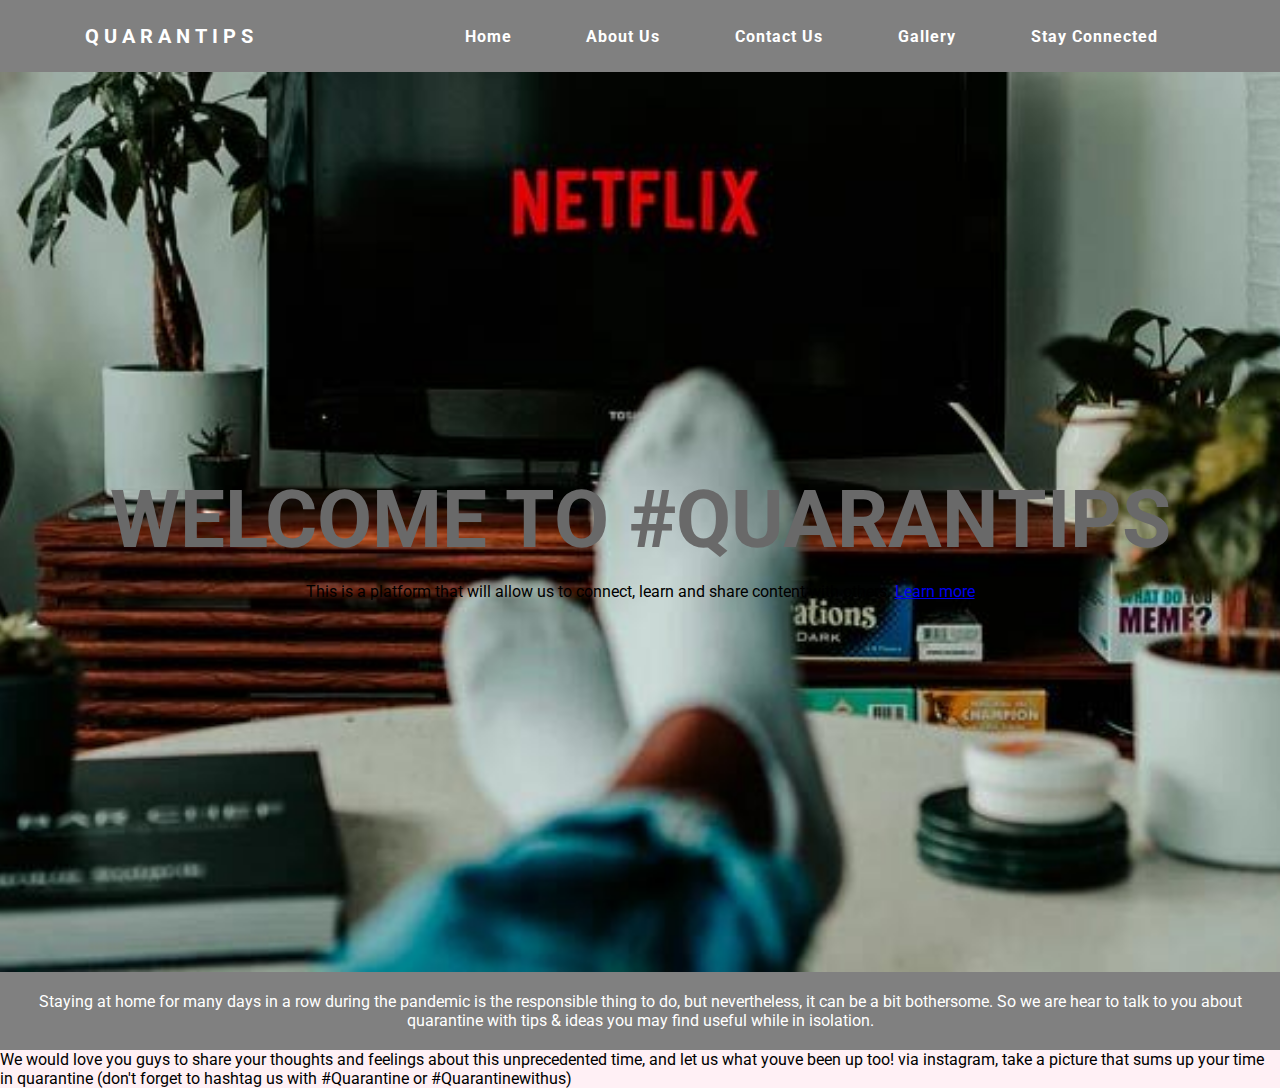
<file: index.html>
<!DOCTYPE html>
<html lang="en">
<head>
    <meta charset="UTF-8">
    <meta name="viewport" content="width=device=width, initial-scale=1">
    <link href="https://fonts.googleapis.com/css2?family=Roboto&display=swap" rel="stylesheet">
    <link href="main.css" rel="stylesheet" type="text/css">
	<title>Homepage</title>
	<meta http-equiv="X-UA-Compatible" content="ie=edge">
</head>

<body>
    <header>
        <nav>
            <div class="logo">
                <h4>Quarantips</h4>
            </div>

            <ul class="nav-links">
                <li><a href="index.html">Home</a></li>
                <li><a href="aboutus.html">About Us</a></li>
                <li><a href="contact.html">Contact Us</a></li>
                <li><a href="gallery.html">Gallery</a></li>
                <li><a href="contactus.html">Stay Connected</a></li>
            </ul>
            
            <div class="menu">
                <div class="line1"></div>
                <div class="line2"></div>
                <div class="line3"></div>
            </div>

        </nav>
	</header>
	
	<header id="showcase">
		<h1> Welcome to #Quarantips</h1>
		<p> This is a platform that will allow us to connect, learn and share content with others.
		  <a href="contactus.html" class="buttons"> Learn more</a>
	  </header>
	  <section id="section-a">
		<p>Staying at home for many days in a row during the pandemic is the responsible thing to do, but nevertheless, it can be a bit bothersome.
		  So we are hear to talk to you about quarantine with tips & ideas you may find useful while in isolation.</p>
		
	  </section>
	  <section id="section-b">
		<p>We would love you guys to share your thoughts and feelings about this unprecedented time, and let us what youve been up too!
		   via instagram, take a picture that sums up your time in quarantine (don't forget to hashtag us with #Quarantine or #Quarantinewithus) </p>
	  
	


    <script src="app.js"></script>
</body>


</html>
</file>
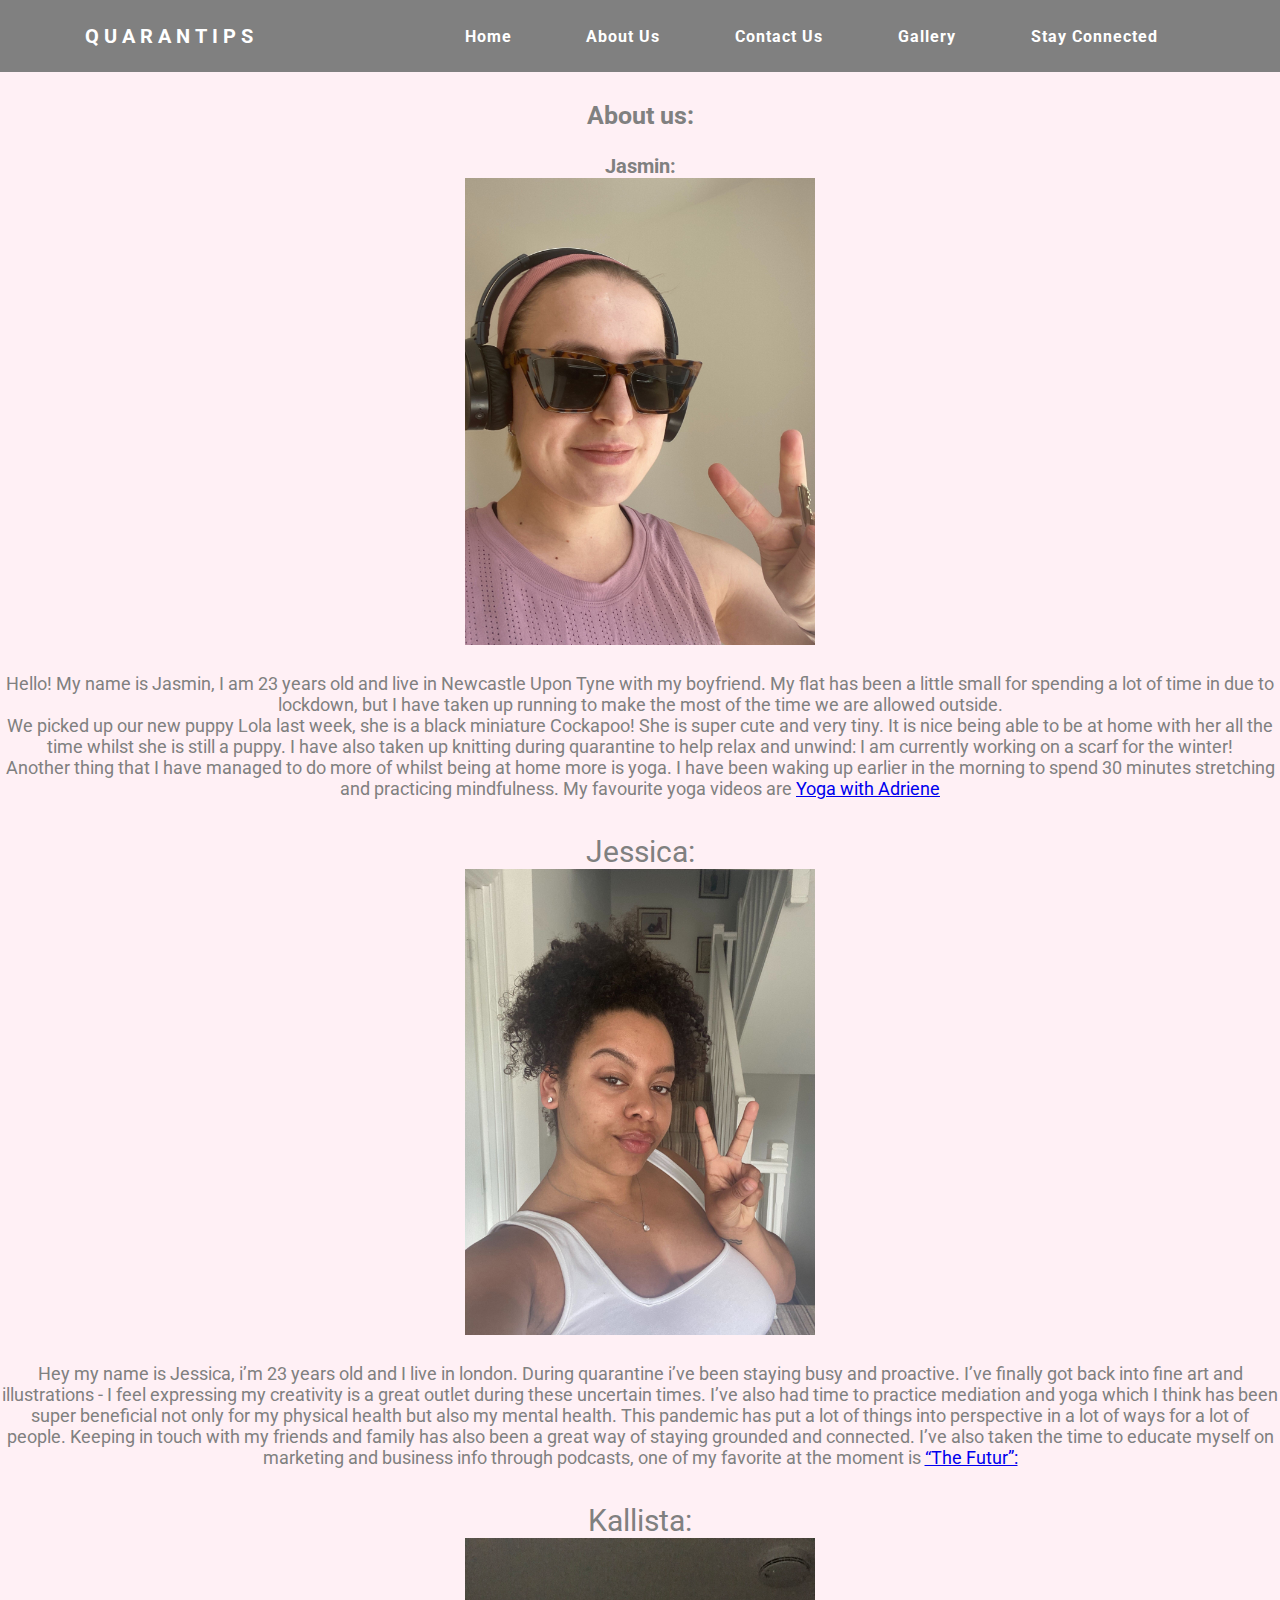
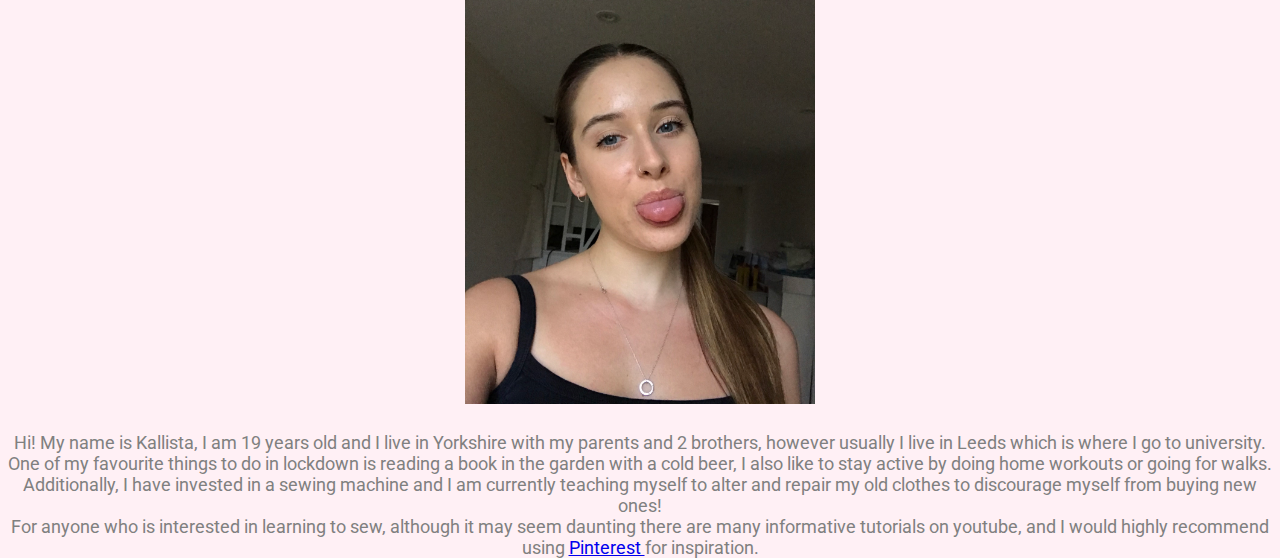
<file: aboutus.html>
<!DOCTYPE html>
<html lang="en">
<head>
    <meta charset="UTF-8">
    <meta name="viewport" content="width=device=width, initial-scale=1">
    <link href="https://fonts.googleapis.com/css2?family=Roboto&display=swap" rel="stylesheet">
    <link href="main.css" rel="stylesheet" type="text/css">
    <title>About us</title>
</head>
<body>
	<header>
        <nav>
            <div class="logo">
                <h4>Quarantips</h4>
            </div>

            <ul class="nav-links">
                <li><a href="index.html">Home</a></li>
                <li><a href="aboutus.html">About Us</a></li>
                <li><a href="contact.html">Contact Us</a></li>
                <li><a href="gallery.html">Gallery</a></li>
                <li><a href="contactus.html">Stay Connected</a></li>
            </ul>
            
            <div class="menu">
                <div class="line1"></div>
                <div class="line2"></div>
                <div class="line3"></div>
            </div>

        </nav>
	</header>
	<div class="aboutus">
		<h5><br>About us:</h5>
		<h6><br>Jasmin:<br></h6>
			<img src="jasmin.jpg" alt="Jasmin" width="350px">
			<p style="font-size: 18px;"><br>Hello! My name is Jasmin, I am 23 years old and live in Newcastle Upon Tyne with my boyfriend. My flat has been a little small for spending a lot of time in due to lockdown, but I have taken up running to make the most of the time we are allowed outside.<br> We picked up our new puppy Lola last week, she is a black miniature Cockapoo! She is super cute and very tiny. It is nice being able to be at home with her all the time whilst she is still a puppy. I have also taken up knitting during quarantine to help relax and unwind: I am currently working on a scarf for the winter! <br> Another thing that I have managed to do more of whilst being at home more is yoga. I have been waking up earlier in the morning to spend 30 minutes stretching and practicing mindfulness. My favourite yoga videos are <a href="https://www.youtube.com/user/yogawithadriene">  Yoga with Adriene </a> <br></p>

		<h7><br>Jessica:<br></h7>
		<img src="jessica.jpeg" alt="jessica" width="350px">
		<p style="font-size: 18px;"><br>Hey my name is Jessica, i’m 23 years old and I live in london. During quarantine i’ve been staying busy and proactive. I’ve finally got back into fine art and illustrations - I feel expressing my creativity is a great outlet during these uncertain times. I’ve also had time to practice mediation and yoga which I think has been super beneficial not only for my physical health but also my mental health. This pandemic has put a lot of things into perspective in a lot of ways for a lot of people. Keeping in touch with my friends and family has also been a great way of staying grounded and connected. I’ve also taken the time to educate myself on marketing and business info through podcasts, one of my favorite at the moment is <a href="https://open.spotify.com/show/5K96ryZCjCmxqMzEotvS8h?si=Lkh-GmdLQsSax41gdRmPPA"> “The Futur”: </a> </p>

		<h8><br>Kallista:<br></h8>
		<img src="kallista.jpeg" alt="kallista" width="350px">
		<p style="font-size: 18px;"><br>Hi! My name is Kallista, I am 19 years old and I live in Yorkshire with my parents and 2 brothers, however usually I live in Leeds which is where I go to university. One of my favourite things to do in lockdown is reading a book in the garden with a cold beer, I also like to stay active by doing home workouts or going for walks. Additionally, I have invested in a sewing machine and I am currently teaching myself to alter and repair my old clothes to discourage myself from buying new ones!<br>
		For anyone who is interested in learning to sew, although it may seem daunting there are many informative tutorials on youtube, and I would highly recommend using <a href="https://www.pinterest.co.uk/search/pins/?rs=ac&len=2&q=sewing%20projects%20for%20beginners&eq=Sewing&etslf=4131&term_meta[]=sewing%20projects%20for%20beginners%7Cautocomplete%7C6"> Pinterest </a> for inspiration. <br>
		</p>

	</div>
			



    <script src="app.js"></script>
</body>
</html>
</file>
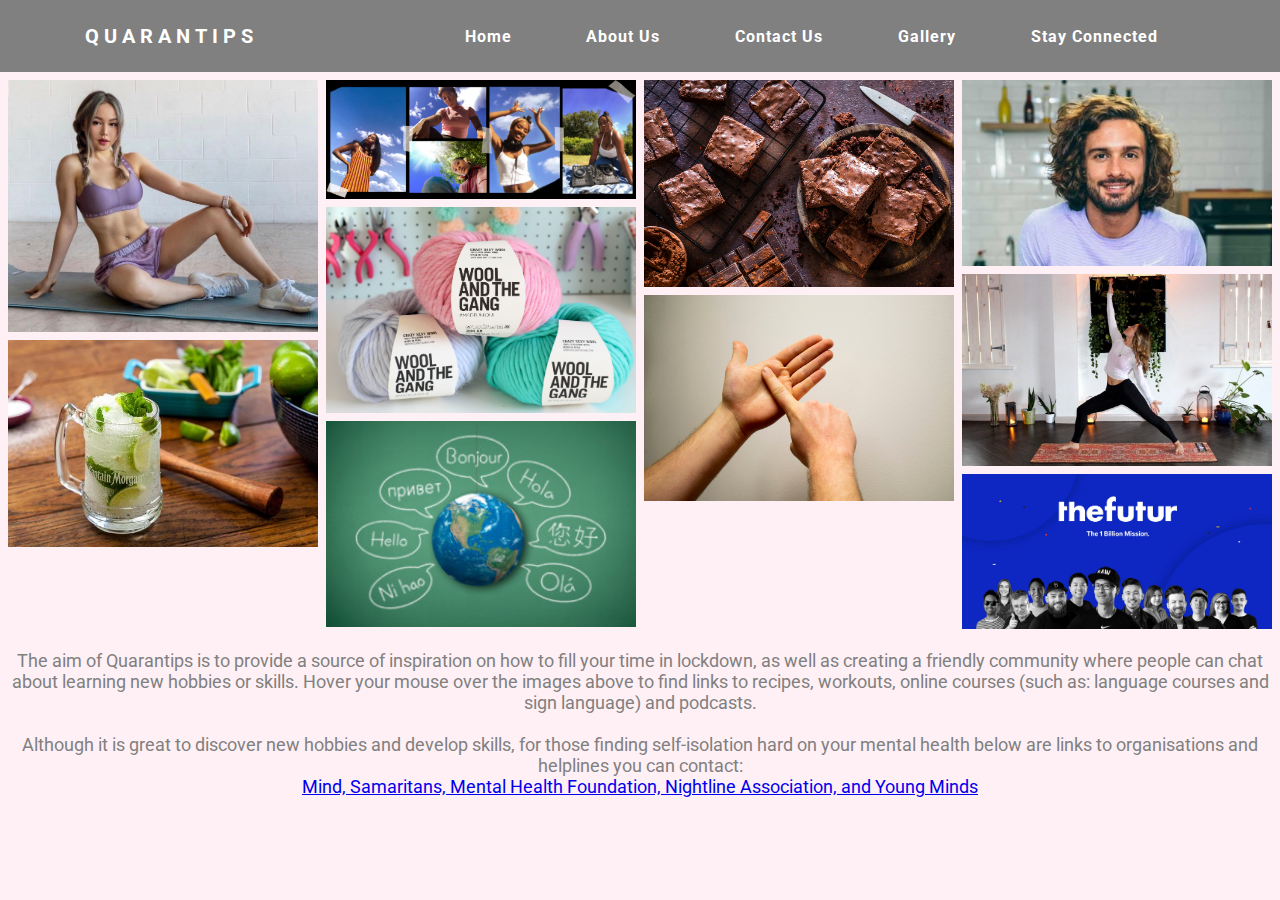
<file: gallery.html>
<!DOCTYPE html>
<html>
	<head>
		<meta charset="UTF-8">
        <meta name="viewport" content="width=device=width, initial-scale=1">
        <link href="https://fonts.googleapis.com/css2?family=Roboto&display=swap" rel="stylesheet">
		<link href="main.css" rel="stylesheet" type="text/css">
		<title>Gallery</title>
	</head>
	<body>
		<header>
            <nav>
                <div class="logo">
                    <h4>Quarantips</h4>
                </div>
    
                <ul class="nav-links">
                    <li><a href="index.html">Home</a></li>
                    <li><a href="aboutus.html">About Us</a></li>
                    <li><a href="contact.html">Contact Us</a></li>
                    <li><a href="gallery.html">Gallery</a></li>
                    <li><a href="contactus.html">Stay Connected</a></li>
                </ul>
                
                <div class="menu">
                    <div class="line1"></div>
                    <div class="line2"></div>
                    <div class="line3"></div>
                </div>
    
            </nav>
        </header>

		<div class="row">
			<div class="column">
				<a href="https://www.chloeting.com/program/">
					<img border="0" alt="ChloeTing" src="./chloeting.jpeg" style="width:100%">
				</a>
				<a href="https://uk.thebar.com/recipe/mojito">
					<img border="0" alt="Mojito" src="./mojito.jpeg" style="width:100%">
				</a> 
				
			</div>

			<div class="column">
				<a href="https://gal-dem.com">
					<img border="0" alt="galdem" src="./galdem.jpeg" style="width:100%">
				</a>
				<a href="https://www.woolandthegang.com/en">
					<img border="0" alt="woolandthegang" src="./woolandthegang.jpeg" style="width:100%">
				</a>
				<a href="https://www.duolingo.com/">
					<img border="0" alt="Duolingo" src="./language.jpeg" style="width:100%">
				</a>
				
			</div>

			<div class="column">
				<a href="https://thehappyfoodie.co.uk/recipes/chocolate-brownies">
					<img border="0" alt="Brownies" src="./brownies.jpeg" style="width:100%">
				</a>
				<a href="https://www.british-sign.co.uk/learn-online-british-sign-language-course/">
					<img border="0" alt="signlanguage" src="./signlanguage.jpeg" style="width:100%">
				</a>
			</div>

			<div class="column">
				<a href="https://www.youtube.com/channel/UCAxW1XT0iEJo0TYlRfn6rYQ?app=desktop">
					<img border="0" alt="joewicks" src="./joewicks.jpeg" style="width:100%">
				</a>
				<a href="https://www.youtube.com/user/yogawithadriene">
					<img src="./yoga.jpeg" style="width:100%">
				</a> 
				<a href="https://open.spotify.com/show/5K96ryZCjCmxqMzEotvS8h?si=Lkh-GmdLQsSax41gdRmPPA">
					<img src="./thefutur.jpeg" style="width:100%">
				</a> 
			</div>

		</div>

		<div class="aboutus" >
			<p style="font-size: 18px;" ><br> The aim of Quarantips is to provide a source of inspiration on how to fill your time in lockdown, as well as creating a friendly community where people can chat about learning new hobbies or skills. Hover your mouse over the images above to find links to recipes, workouts, online courses (such as: language courses and sign language) and podcasts. <br>

			<br> Although it is great to discover new hobbies and develop skills, for those finding self-isolation hard on your mental health below are links to organisations and helplines you can contact:
			<br>
			
			<a href="https://www.mind.org.uk/"> Mind, </a>
			<a href="https://www.samaritans.org/"> Samaritans, </a>
			<a href="https://www.mentalhealth.org.uk/"> Mental Health Foundation, </a>
			<a href="https://www.nightline.ac.uk/"> Nightline Association, </a>
			<a href="https://youngminds.org.uk/?gclid=EAIaIQobChMIh_Dfutzl6QIVTLDtCh22EwL6EAAYASAAEgJj1vD_BwE"> and Young Minds </a>
			
			</p>
		</div>

		<script src="app.js"></script>
	</body>
</html>
</file>
<file: main.css>
* {
    margin: 0px;
    padding: 0px;
    box-sizing: border-box;
    outline: none;
    font-family: 'Roboto', sans-serif;
}

body {
    background-color: lavenderblush;
}

nav {
    display: flex;
    justify-content: space-around;
    align-items: center;
    min-height: 8vh;
    background-color: grey;
    font-family: 'Roboto', sans-serif;
}

.logo {
    color: white;
    letter-spacing: 5px;
    text-transform: uppercase;
    font-size: 20px;
}

.nav-links {
    display: flex;
    justify-content: space-around;
    width: 60%;
}

.nav-links li {
    list-style: none;
    position: relative;
}

.nav-links a {
    color: white;
    text-decoration: none;
    letter-spacing: 1px;
    font-weight: bold;
    font-size: 16px;
}

.menu {
    display: none;
    cursor: pointer;
}
.menu div {
    width: 25px;
    height: 4px;
    background-color: white;
    margin: 4px;
    transition: all 0.3s ease;
}



@media screen and (max-width:768px){
    body {
        overflow-x: hidden;
    }
    .nav-links {
        position: absolute;
        right: 0px;
        height: 92vh;
        top: 8vh;
        background-color: grey;
        display: flex;
        flex-direction: column;
        align-items: center;
        width: 50%;
        transform: translateX(100%);
        transition: transform 0.5s ease-in;
    }
    .nav-links li {
        opacity: 0;
    }
    .menu {
        display: block;
    }
}

.nav-active {
    transform: translateX(0%);
}

@keyframes navLinkFade {
    from{
        opacity: 0;
        transform: translateX(50px)
    }
    to{
        opacity: 1;
        transform: translateX(0px);
    }
}

.toggle .line1 {
    transform: translateY(8px) rotate(-45deg)
}
.toggle .line2 {
    opacity: 0;
}
.toggle .line3 {
    transform: translateY(-8px) rotate(45deg)
}



.nav-links li a:before,
.nav-links li a:after{
    content: '';
    position: absolute;
    width: 100%;
    height: 2px;
    background-color: lightpink;
    left: 0;
    transform: scaleX(0);
    transition: all .5s;
}

.nav-links li a:before{
    top: 0;
    transform-origin: left;
}
.nav-links li a:after{
    bottom: 0;
    transform-origin: right;
}


.nav-links li a:hover::before,
.nav-links li a:hover::after{
    transform: scaleX(1);
}

.wrapper{
    position: absolute;
    top: 50%;
    transform: translateY(-50%);
    width: 100%;
    padding: 0 20px;
}

.contact-form{
    display: flex;
    max-width: 550px;
    margin: 0 auto;
    background: rgba(0,0,0,0.8);
    padding: 30px;
    border-radius: 5px;
    box-shadow: 0 0 10px rgba(0,0,0,0.3);
}

.input-fields{
    display: flex;
    flex-direction: column;
    margin-right: 4%;
}

.input-fields, 
.msg{
    width: 48%;
}

.input-fields .input,
.msg textarea{
    margin: 10px 0;
    background: transparent;
    border: 0;
    border-bottom: 2px solid #ffffff;
    padding: 10px;
    color: #696969;
    width: 100%;
}

.msg textarea{
    height: 212px;
    resize: none;
}

.button{
    background-color: white;
    border: none;
    text-align: center;
    text-decoration: none;
    display: inline-block;
    padding: 15px 32px;
    border-radius: 5px;
    color: black;
    margin: 4px 2px;
    cursor: pointer;
    text-transform: uppercase;
    width: 100%;
}

@media screen and (max-width: 600px){
    .contact-form{
        flex-direction: column;
    }
    .msg textarea{
        height: 80px;
    }
    .input-fields,
    .msg{
        width: 100%;
    }
}

h1{
    text-align: center;
    padding-top: 30px;
    padding-bottom: 15px;
    text-transform: uppercase;
    color: #696969;
}
.row {
	display: -ms-flexbox;
	display: flex;
	-ms-flex-wrap: wrap;
	flex-wrap: wrap;
	padding: 0 4px;
}
/* create 3 equal columns next to each other */

.column {
	-ms-flex: 25%;
	flex: 25%;
	max-width: 25%;
	padding: 0 4px;
}
.column img {
	margin-top: 8px;
	vertical-align: middle;

	width: 100%;
}

/* Responsive layout */
@media screen and (max-width: 800px)
{
	.column {
		-ms-flex: 50%;
		flex: 50%;
		max-width: 50%;
	}
}


/* Responsive layout makes two columns stack */
@media screen and (max-width: 600px)
{
	.column {
		-ms-flex: 100%;
		flex: 100%;
		max-width: 100%;
	}
}

.logos {
	text-align: center;
	color: grey;
	background-color: lavenderblush;
	width: 100%;
	border: 15px solid grey;
	padding: 30px;
	margin: 20px;
}
h1 {
	font-family: 'Roboto', sans-serif;
	font-size: 80px;
}
h2 {
	font-family: 'Roboto', sans-serif;
	font-size: 30px;
}
.aboutus {
	font-family: 'Roboto', sans-serif;
	font-size: 30px;
	text-align: center;
	color: grey;
	background-color: lavenderblush;
}
.container {
	position: relative;
	text-align: center;
	font-size: 40px;
	font-family: 'Roboto', sans-serif;
	color: white;
	pos
}
.centered {
	position: absolute;
	top: 50%;
	left: 50%;
	transform: translate(-50%, -50%);
}
#showcase {
	background-image: url("./netflix.jpeg");
	background-size: cover;
	background-position: center;
	height: 100vh;
	display:flex;
   flex-direction:column;
   justify-content:center;
	align-items:center;
	text-align:center;
	padding:0 20px;
	}
  ​
  #showcase h1{
	font-size:50px;
	line-height:1.2;
   }
  ​
  #showcase p{
	font-size:20px;
  }
  ​
  #showcase .buttons{
	font-size:18px;
	text-decoration:none;
	color: white;
	border:white 1px solid;
	padding:10px 20px;
	border-radius: 10px;
	margin-top:20px;
	 
  }
  ​
  #showcase .button:hover{
	background: white;
	color: grey;
  }
  #section-a{
	padding:20px;
	background: grey;
	color:#fff;
	text-align:center;
	font-family: 'Roboto, sans-serif';
  }
  ​
  #section-b{
	padding:20px;
	background:#f4f4f4;
	color: grey;
	text-align:center;
	
  }
</file>
